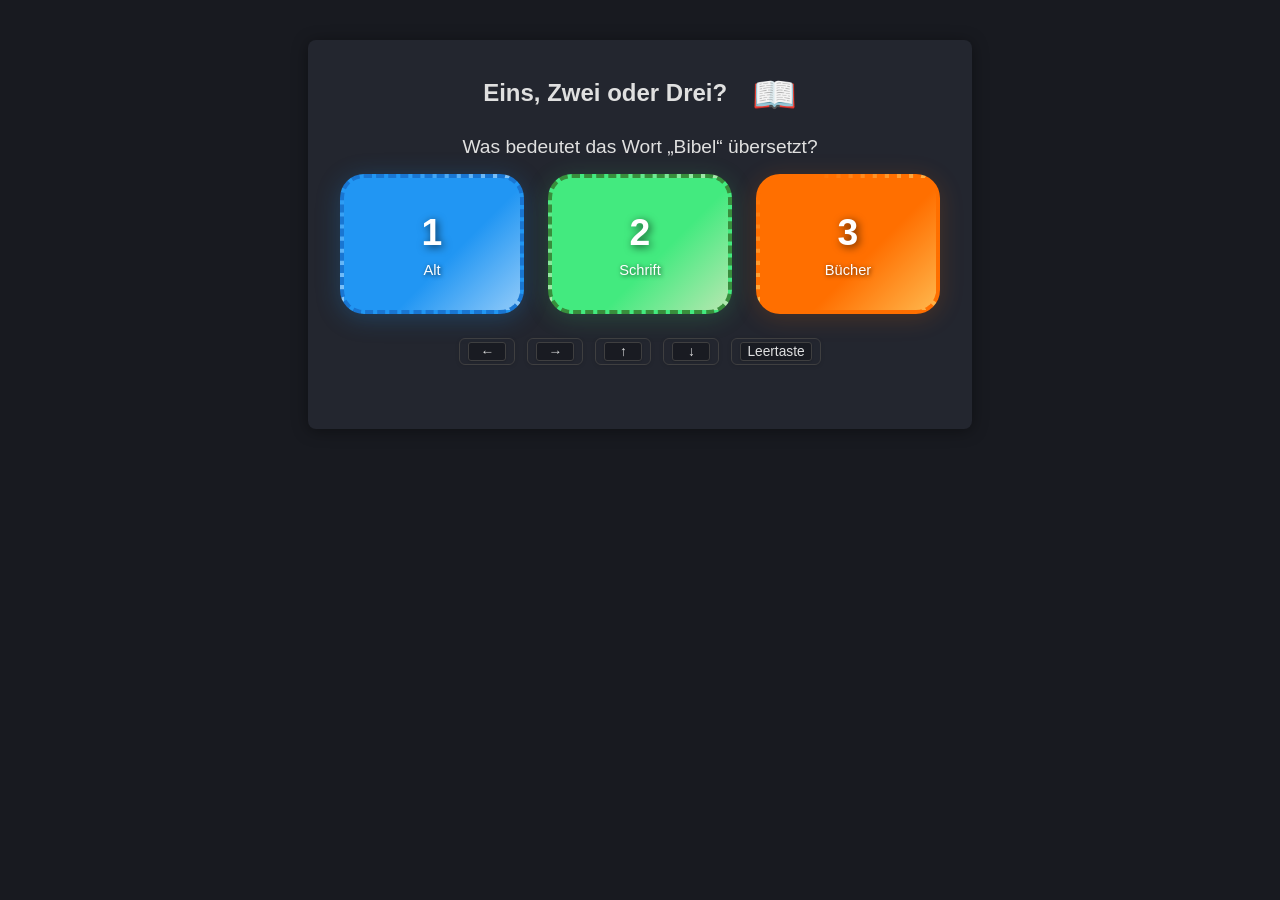
<file: index.html>
<!DOCTYPE html>
<html lang="de">
<head>
  <meta charset="UTF-8">
  <title>Quiz Game</title>
  <link rel="stylesheet" href="style.css">
</head>
<body>
  <div class="quiz-container">
    <h2>Eins, Zwei oder Drei?</h2>
    <div id="quiz"></div>
    <div id="score" class="score"></div>
  </div>
  <script src="questions.js"></script>
  <script src="main.js"></script>
</body>
</html>
</file>
<file: style.css>
/* style.css - Quiz Game Styles */
body {
  font-family: Arial, sans-serif;
  background: #181a20;
  margin: 0;
  padding: 0;
  color: #e0e0e0;
}
.quiz-container {
  max-width: 600px;
  margin: 40px auto;
  background: #23262f;
  border-radius: 8px;
  box-shadow: 0 2px 16px rgba(0,0,0,0.4);
  padding: 32px;
}
h2 {
  margin-top: 0;
  color: #e0e0e0;
  text-align: center;
}
.question {
  text-align: center;
  font-size: 1.2em;
  margin-bottom: 16px;
  color: #e0e0e0;
}
.category {
  text-align: center;
  margin-bottom: 8px;
  position: relative;
}
.category-icon-corner {
  position: absolute;
  top: 0;
  right: 0;
  font-size: 2em;
  margin: 0.2em 0.4em 0 0;
  pointer-events: none;
}
.category-icon {
  vertical-align: middle;
}
.category-icon-header {
  font-size: 1.5em;
  margin-left: 0.5em;
  vertical-align: middle;
}
#countdownBar {
  text-align: center;
  font-size: 1.2em;
}
#correctAnswerBar {
  text-align: center;
  font-weight: bold;
  margin-top: 8px;
}
.answers.cards {
  display: flex;
  gap: 24px;
  justify-content: center;
  margin-bottom: 24px;
}
.answer-card {
  flex: 1 1 0;
  display: flex;
  align-items: stretch;
}
.answer-btn {
  width: 100%;
  height: 140px;
  display: flex;
  flex-direction: column;
  align-items: center;
  justify-content: center;
  padding: 0;
  border: 4px dashed #fff;
  border-radius: 24px;
  background: #23262f;
  color: #fff;
  cursor: pointer;
  transition: background 0.2s, border-color 0.2s, box-shadow 0.2s;
  box-shadow: 0 4px 16px rgba(0,0,0,0.18);
  position: relative;
  font-family: 'Comic Sans MS', 'Comic Sans', cursive, Arial, sans-serif;
}
.answer-card:nth-child(1) .answer-btn {
  background: linear-gradient(135deg, #2196f3 60%, #90caf9 100%);
  border-color: #1976d2;
  box-shadow: 0 4px 24px rgba(33,150,243,0.25);
  color: #fff;
}
.answer-card:nth-child(2) .answer-btn {
  background: linear-gradient(135deg, #43ea7f 60%, #b6e7b0 100%);
  border-color: #388e3c;
  box-shadow: 0 4px 24px rgba(67,234,127,0.18);
  color: #fff;
}
.answer-card:nth-child(3) .answer-btn {
  background: linear-gradient(135deg, #ff6f00 60%, #ffb74d 100%);
  border-color: #ff6f00;
  box-shadow: 0 4px 24px rgba(255,111,0,0.18);
  color: #fff;
}
.answer-btn:hover {
  filter: brightness(1.08) drop-shadow(0 0 8px #fff);
  border-style: solid;
}
.answer-btn.correct {
  background: linear-gradient(135deg, #4caf50 60%, #b6e7b0 100%);
  border-color: #4caf50;
}
.answer-btn.incorrect {
  background: linear-gradient(135deg, #f44336 60%, #f7b6b6 100%);
  border-color: #f44336;
}
.answer-btn.hovering {
  filter: brightness(1.18) drop-shadow(0 0 12px #fff7);
  border-style: solid;
  box-shadow: 0 0 24px 8px #fff3;
}
.answer-btn.emphasize {
  box-shadow: 0 0 32px 12px #fff, 0 0 8px 2px #ffd700;
  filter: brightness(1.25) drop-shadow(0 0 16px #ffd700);
  border-style: solid;
}
.answer-btn.dimmed {
  opacity: 0.35;
  filter: grayscale(0.7) brightness(0.6);
}
.answer-number {
  font-size: 2.8em;
  font-weight: bold;
  color: #fff;
  margin-bottom: 8px;
  text-shadow: 2px 2px 8px #000a;
}
.answer-card:nth-child(3) .answer-number {
  color: #fff;
  text-shadow: 2px 2px 8px #000a;
}
.answer-text {
  font-size: 1.1em;
  color: #fff;
  text-shadow: 1px 1px 4px #000a;
}
.answer-card:nth-child(3) .answer-text {
  color: #fff;
  text-shadow: 1px 1px 4px #ff6f00a;
}
.next-btn {
  margin-top: 24px;
  padding: 10px 24px;
  font-size: 1em;
  background: #1976d2;
  color: #fff;
  border: none;
  border-radius: 4px;
  cursor: pointer;
  transition: background 0.2s;
}
.next-btn:disabled {
  background: #444;
  color: #aaa;
  cursor: not-allowed;
}
.score {
  text-align: center;
  font-size: 1.1em;
  margin-top: 32px;
  color: #e0e0e0;
}
footer, h1, h2, h3 {
  text-align: center;
}
.footer-hints {
  display: flex;
  justify-content: center;
  gap: 8px;
  margin-top: 24px;
  font-size: 0.95em;
  opacity: 0.85;
}
.key-hint {
  background: #23262f;
  border-radius: 6px;
  padding: 3px 8px;
  color: #e0e0e0;
  box-shadow: 0 1px 4px rgba(0,0,0,0.10);
  display: flex;
  align-items: center;
  gap: 4px;
  cursor: pointer;
  transition: box-shadow 0.2s, background 0.2s;
  border: 1.5px solid #444;
  margin: 0 2px;
  font-size: 0.95em;
}
.key-hint:hover {
  background: #1976d2;
  color: #fff;
  box-shadow: 0 2px 8px #2196f3a0;
  border-color: #2196f3;
}
kbd {
  background: #181a20;
  border-radius: 3px;
  border: 1px solid #444;
  padding: 1px 6px;
  font-size: 0.95em;
  color: #fff;
  font-family: inherit;
  box-shadow: 0 1px 2px #0002;
  min-width: 24px;
  text-align: center;
}
</file>
